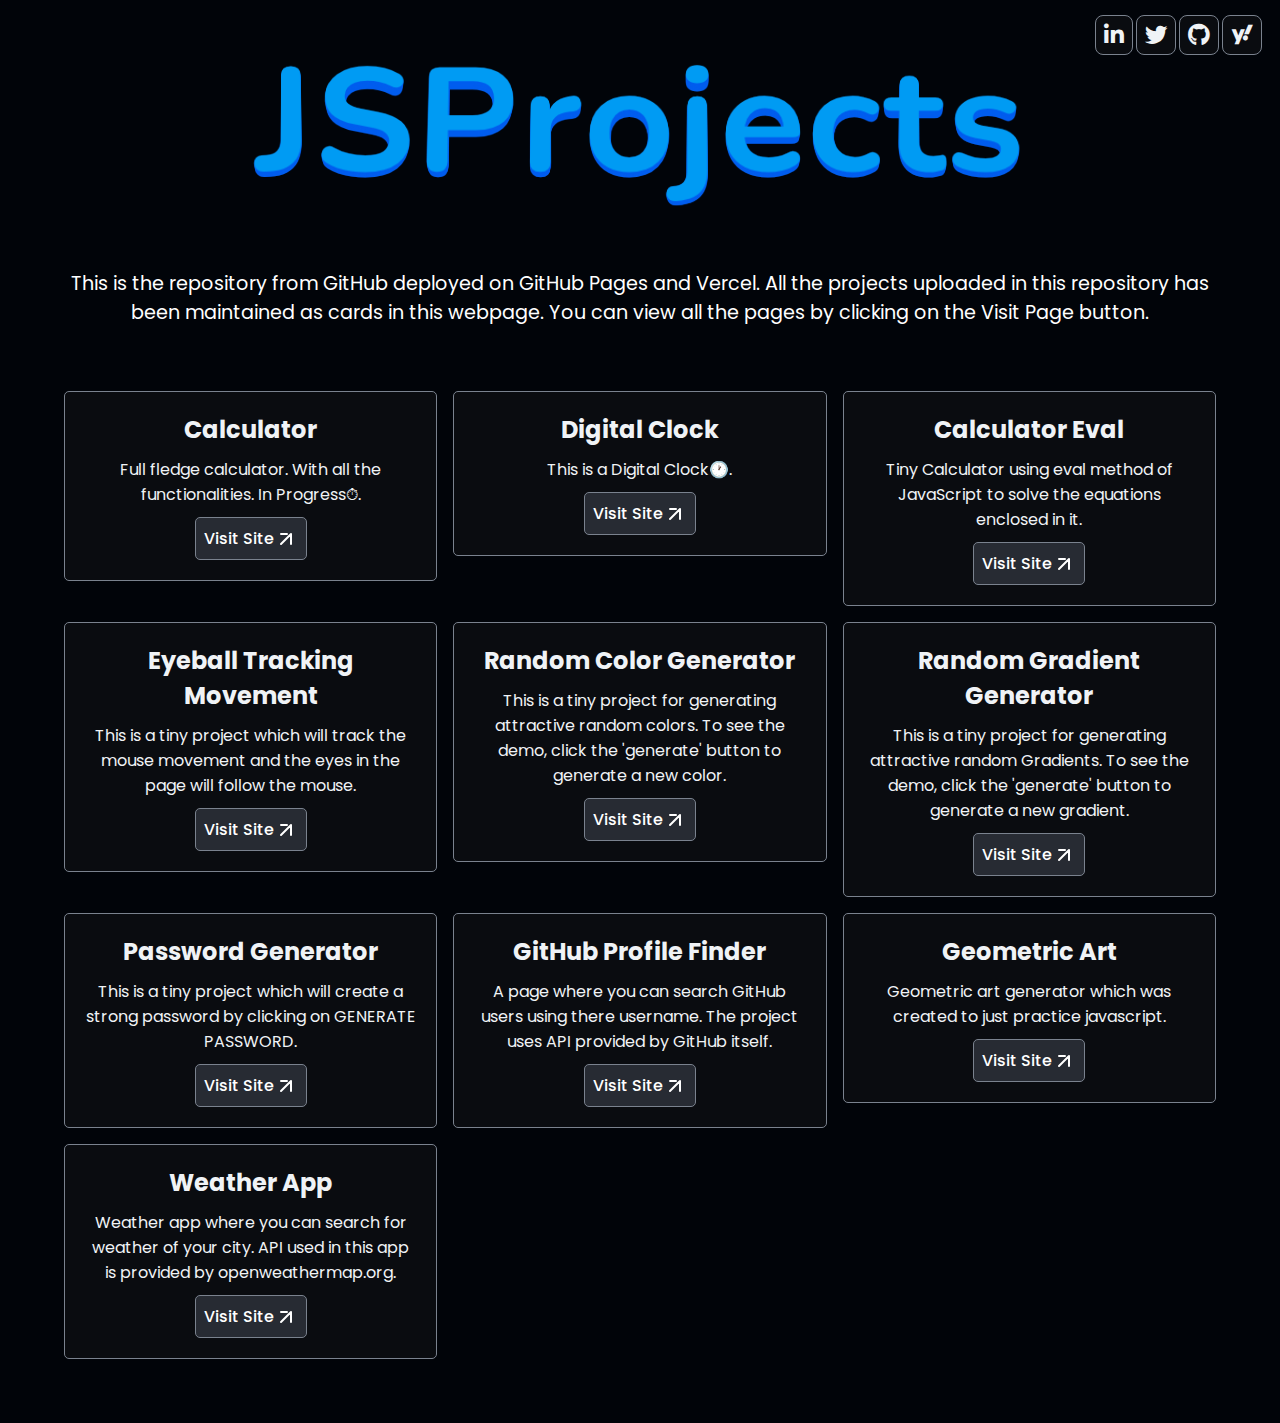
<file: index.html>
<!DOCTYPE html>
<html lang="en">

<head>
    <meta charset="UTF-8">
    <meta http-equiv="X-UA-Compatible" content="IE=edge">
    <meta name="viewport" content="width=device-width, initial-scale=1.0">
    <title>Small JS Projects</title>
    <link rel="stylesheet" href="./assets/css/style.css">
    <link rel="shortcut icon" href="./JS.png" type="image/x-icon">
    <link rel="stylesheet" href="https://cdnjs.cloudflare.com/ajax/libs/font-awesome/6.2.0/css/all.min.css" />
    <!-- Google tag (gtag.js) -->
<script async src="https://www.googletagmanager.com/gtag/js?id=G-MRLQJNR2YF"></script>
<script>
  window.dataLayer = window.dataLayer || [];
  function gtag(){dataLayer.push(arguments);}
  gtag('js', new Date());

  gtag('config', 'G-MRLQJNR2YF');
</script>
</head>

<body>
    <header class="header" id="header">
        <div class="wrapper">
            <div class="container">
                <h1><span data-z="true" data-z-depth=".15em" data-z-event="pointer"
                        data-z-eventrotation="30deg">J</span></h1>
                <h1><span data-z="true" data-z-depth=".15em" data-z-event="pointer"
                        data-z-eventrotation="30deg">S</span></h1>
                <h1><span data-z="true" data-z-depth=".15em" data-z-event="pointer"
                        data-z-eventrotation="30deg">P</span></h1>
                <h1><span data-z="true" data-z-depth=".15em" data-z-event="pointer"
                        data-z-eventrotation="30deg">r</span></h1>
                <h1><span data-z="true" data-z-depth=".15em" data-z-event="pointer"
                        data-z-eventrotation="30deg">o</span></h1>
                <h1><span data-z="true" data-z-depth=".15em" data-z-event="pointer"
                        data-z-eventrotation="30deg">j</span></h1>
                <h1><span data-z="true" data-z-depth=".15em" data-z-event="pointer"
                        data-z-eventrotation="30deg">e</span></h1>
                <h1><span data-z="true" data-z-depth=".15em" data-z-event="pointer"
                        data-z-eventrotation="30deg">c</span></h1>
                <h1><span data-z="true" data-z-depth=".15em" data-z-event="pointer"
                        data-z-eventrotation="30deg">t</span></h1>
                <h1><span data-z="true" data-z-depth=".15em" data-z-event="pointer"
                        data-z-eventrotation="30deg">s</span></h1>
            </div>
        </div>
    </header>
    <main>
        <section class="about">
            This is the repository from GitHub deployed on GitHub Pages and Vercel. All the projects uploaded in this
            repository has been maintained as cards in this webpage. You can view all the pages by clicking on the Visit
            Page button.
        </section>
        <section class="cards-group" id="cards-group">
            <!-- <div class="cards">
                <div class="card-body">
                    <h2 class="card-title">Random Color Generator</h2>
                    <p class="card-text">This is a tiny project for generating attractive random colors.
                        To see the demo, click the "generate" button to generate a new color.</p>
                    <a href="./Random-Color-Generator/index.html" class="btn">Visit Site<img src="./assets/icons/arrow-up.svg" alt="arrow-up" class="arrow-up"></a>
                </div>
            </div>
            <div class="cards">
                
                <div class="card-body">
                    <h2 class="card-title">Random Gradient Generator</h2>
                    <p class="card-text">This is a tiny project for generating attractive random Gradients.
                        To see the demo, click the "generate" button to generate a new color.</p>
                    <a href="./Random-Gradient-Generator/index.html" class="btn">Visit Site<img src="./assets/icons/arrow-up.svg" alt="arrow-up" class="arrow-up"></a>
                </div>
            </div>
            <div class="cards">
                
                <div class="card-body">
                    <h2 class="card-title">Calculator Eval</h2>
                    <p class="card-text">Tiny Calculator using eval method of JavaScript to solve the equations enclosed in it.</p>
                    <a href="./Calculator-eval-Method/index.html" class="btn">Visit Site<img src="./assets/icons/arrow-up.svg" alt="arrow-up" class="arrow-up"></a>
                </div>
            </div>
            <div class="cards">
                
                <div class="card-body">
                    <h2 class="card-title">Calculator</h2>
                    <p class="card-text">This is a tiny project for generating attractive random colors.
                        To see the demo, click the "generate" button to generate a new color.</p>
                    <a href="./Calculator/index.html" class="btn">Visit Site<img src="./assets/icons/arrow-up.svg" alt="arrow-up" class="arrow-up"></a>
                </div>
            </div>
            <div class="cards">
                
                <div class="card-body">
                    <h2 class="card-title">Eyeball Tracking Movement</h2>
                    <p class="card-text">This is a tiny project which will track the mouse movement and the eyes in the page will follow the mouse.</p>
                    <a href="./Eyeball-Tracking-MouseMovement/index.html" class="btn">Visit Site<img src="./assets/icons/arrow-up.svg" alt="arrow-up" class="arrow-up"></a>
                </div>
            </div>
            <div class="cards">
                
                <div class="card-body">
                    <h2 class="card-title">Password Generator</h2>
                    <p class="card-text">This is a tiny project which will create a strong password by clicking on <strong>GENERATE PASSWORD</strong>.</p>
                    <a href="./Random-Password-Generator/index.html" class="btn">Visit Site<img src="./assets/icons/arrow-up.svg" alt="arrow-up" class="arrow-up"></a>
                </div>
            </div>
            <div class="cards">
                <div class="card-body">
                    <h2 class="card-title">GitHub Profile Finder</h2>
                    <p class="card-text">A page where you can search GitHub users using there username. The project uses API provided by GitHub itself.</p>
                    <a href="./GitHub-Profile-Finder/index.html" class="btn">Visit Site<img src="./assets/icons/arrow-up.svg" alt="arrow-up" class="arrow-up"></a>
                </div>
            </div>
            <div class="cards">
                <div class="card-body">
                    <h2 class="card-title">Geometric Art</h2>
                    <p class="card-text">Geometric art generator which was created to just practice javascript.</p>
                    <a href="./Geometric-Art/index.html" class="btn">Visit Site<img src="./assets/icons/arrow-up.svg" alt="arrow-up" class="arrow-up"></a>
                </div>
            </div>
            <div class="cards">
                <div class="card-body">
                    <h2 class="card-title">Digital Clock</h2>
                    <p class="card-text">This is a Digital Clock.</p>
                    <a href="./Digital-Clock/index.html" class="btn">Visit Site<img src="./assets/icons/arrow-up.svg" alt="arrow-up" class="arrow-up"></a>
                </div>
            </div> -->
        </section>
        <section class="social-links">
            <a href="https://www.linkedin.com/in/harsh1x4/" target="_blank" rel="noopener noreferrer" ><i class="fa-brands fa-linkedin-in"></i></a>
            <a href="https://twitter.com/harsh1x4" target="_blank" rel="noopener noreferrer" ><i class="fa-brands fa-twitter"></i></a>
            <a href="https://github.com/harsh1x4" target="_blank" rel="noopener noreferrer" ><i class="fa-brands fa-github"></i></a>
            <a href="mailto:harsh1x4@yahoo.com" target="_blank" rel="noopener noreferrer" ><i class="fa-brands fa-yahoo"></i></a>
        </section>
    </main>
    <script src="./assets/js/ztext.min.js"></script>
    <script src="./assets/js/script.js" defer></script>
</body>

</html>
</file>
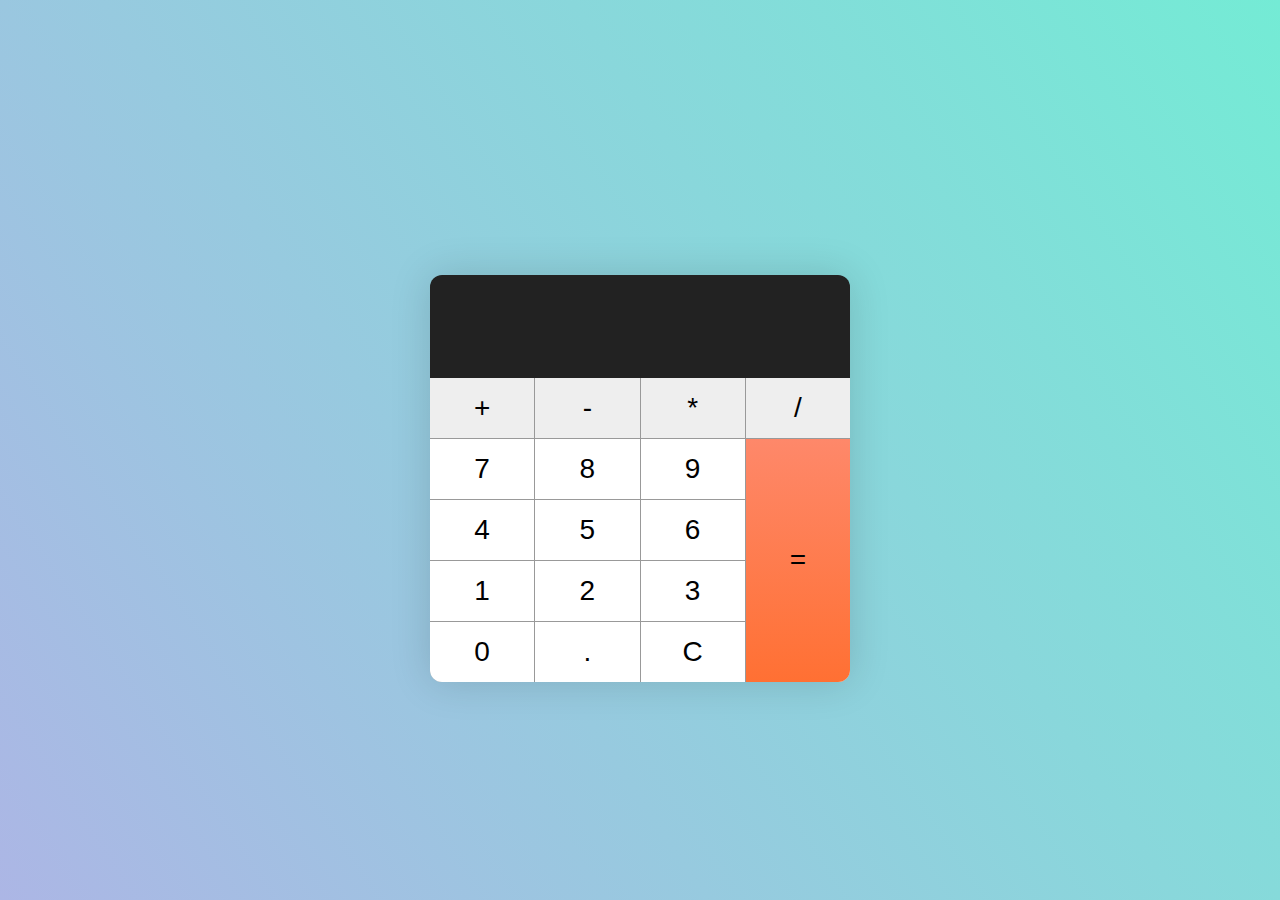
<file: Calculator-eval-Method/index.html>
<!DOCTYPE html>
<html lang="en">

<head>
    <meta charset="UTF-8">
    <meta http-equiv="X-UA-Compatible" content="IE=edge">
    <meta name="viewport" content="width=device-width, initial-scale=1.0">
    <title>Calculator using eval Function</title>
    <link rel="shortcut icon" href="../favicon.png" type="image/x-icon">
    <link rel="stylesheet" href="style.css">
</head>

<body>
    <div class="container">


        <div class="calculator">

            <input type='text' id='result' class='calculator__display screen' style="text-align: right; width: 100%;">

            <div class="calculator__keys" id="calcKeys">
                <input type="button" value="+" class="key--operator" data-action="add" onClick="display('+')" accesskey="+"></input>
                <input type="button" value="-" class="key--operator" data-action="subtract" onClick="display('-')" accesskey="-"></input>
                <input type="button" value="*" class="key--operator" data-action="multiply" onClick="display('*')" accesskey="*"></input>
                <input type="button" value="/" class="key--operator" data-action="divide" onClick="display('/')" accesskey="/"></input>
                <input type="button" value="7" onClick="display('7')" accesskey="7"></input>
                <input type="button" value="8" onClick="display('8')" accesskey="8"></input>
                <input type="button" value="9" onClick="display('9')" accesskey="9"></input>
                <input type="button" value="4" onClick="display('4')" accesskey="4"></input>
                <input type="button" value="5" onClick="display('5')" accesskey="5"></input>
                <input type="button" value="6" onClick="display('6')" accesskey="6"></input>
                <input type="button" value="1" onClick="display('1')" accesskey="1"></input>
                <input type="button" value="2" onClick="display('2')" accesskey="2"></input>
                <input type="button" value="3" onClick="display('3')" accesskey="3"></input>
                <input type="button" value="0" onClick="display('0')" accesskey="0"></input>
                <input type="button" value="." data-action="decimal" onClick="display('.')" accesskey="."></input>
                <input type="button" value='C' data-action="clear" onclick="clearScreen()" accesskey="c"></input>
                <input type="button" value="=" class="key--equal" onclick="solve()" data-action="calculate" id="equalsTo"></input>
            </div>
        </div>
    </div>
    <script src="script.js" defer></script>
</body>

</html>
</file>
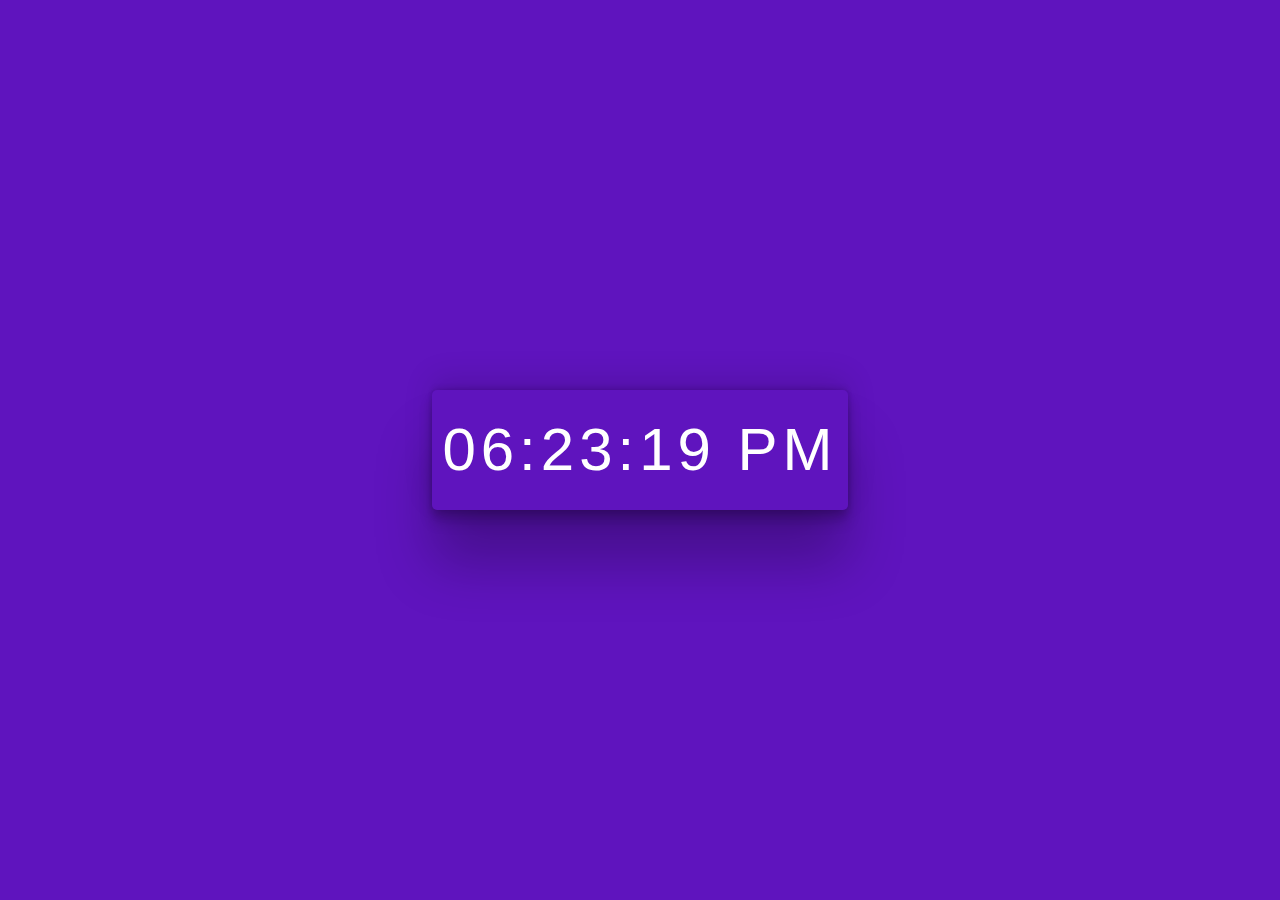
<file: Digital-Clock/index.html>
<!DOCTYPE html>
<html lang="en">
<head>
    <meta charset="UTF-8">
    <meta http-equiv="X-UA-Compatible" content="IE=edge">
    <meta name="viewport" content="width=device-width, initial-scale=1.0">
    <title>Digital-Clock</title>
    <link rel="shortcut icon" href="../JS.png" type="image/x-icon">
    <link rel="stylesheet" href="style.css">
</head>
<body>
    <div class="clock">
        <div class="display">01:01:01<span id="session">AM</span></div>
    </div>
    <script src="script.js"></script>
</body>
</html>
</file>
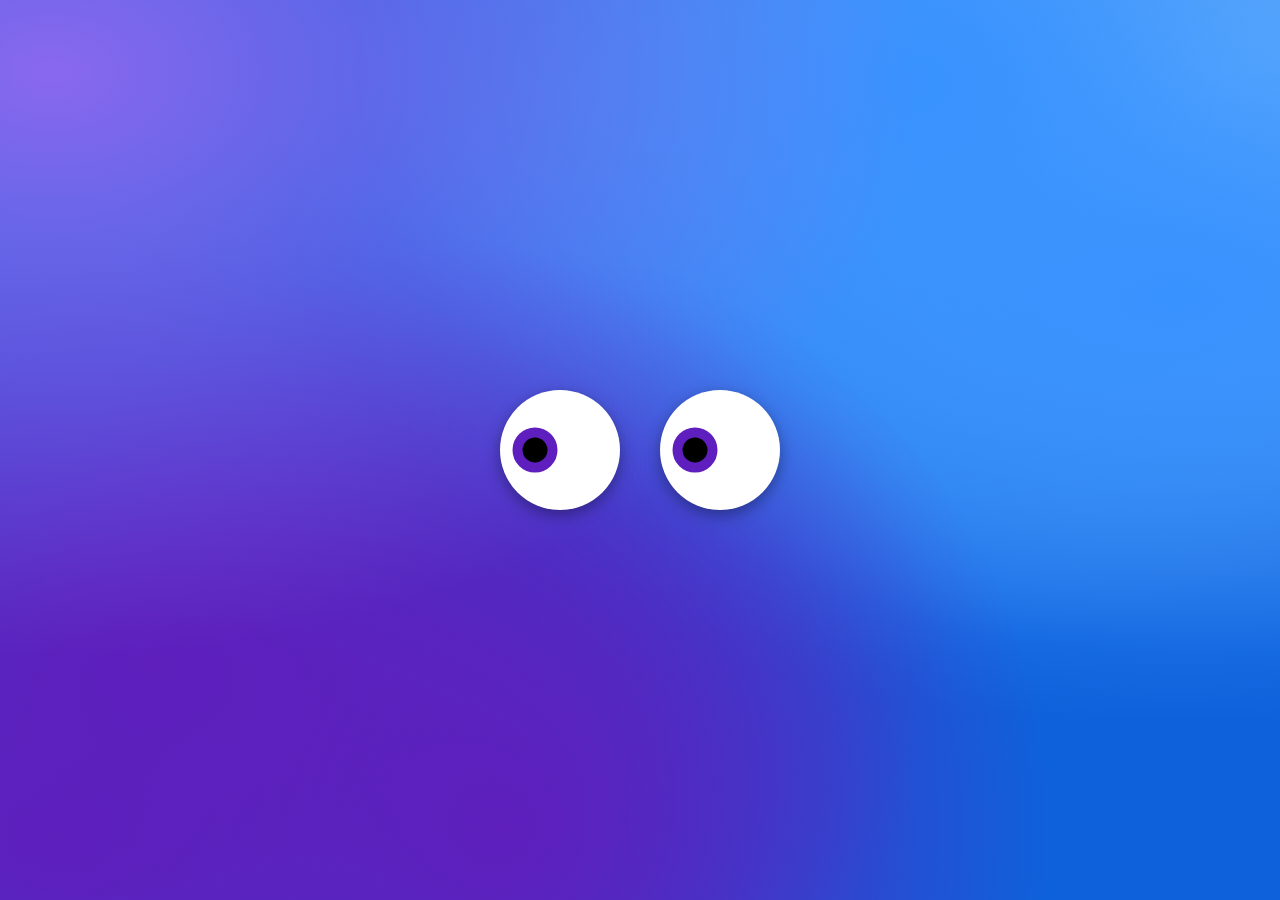
<file: Eyeball-Tracking-MouseMovement/index.html>
<!DOCTYPE html>
<html lang="en">
<head>
    <meta charset="UTF-8">
    <meta http-equiv="X-UA-Compatible" content="IE=edge">
    <meta name="viewport" content="width=device-width, initial-scale=1.0">
    <link rel="stylesheet" href="style.css">
    <title>EyeBall-Tracking</title>
</head>
<body>
    <div class="box">
        <div class="eye"></div>
        <div class="eye"></div>
    </div>
    <script src="script.js"></script>
</body>
</html>
</file>
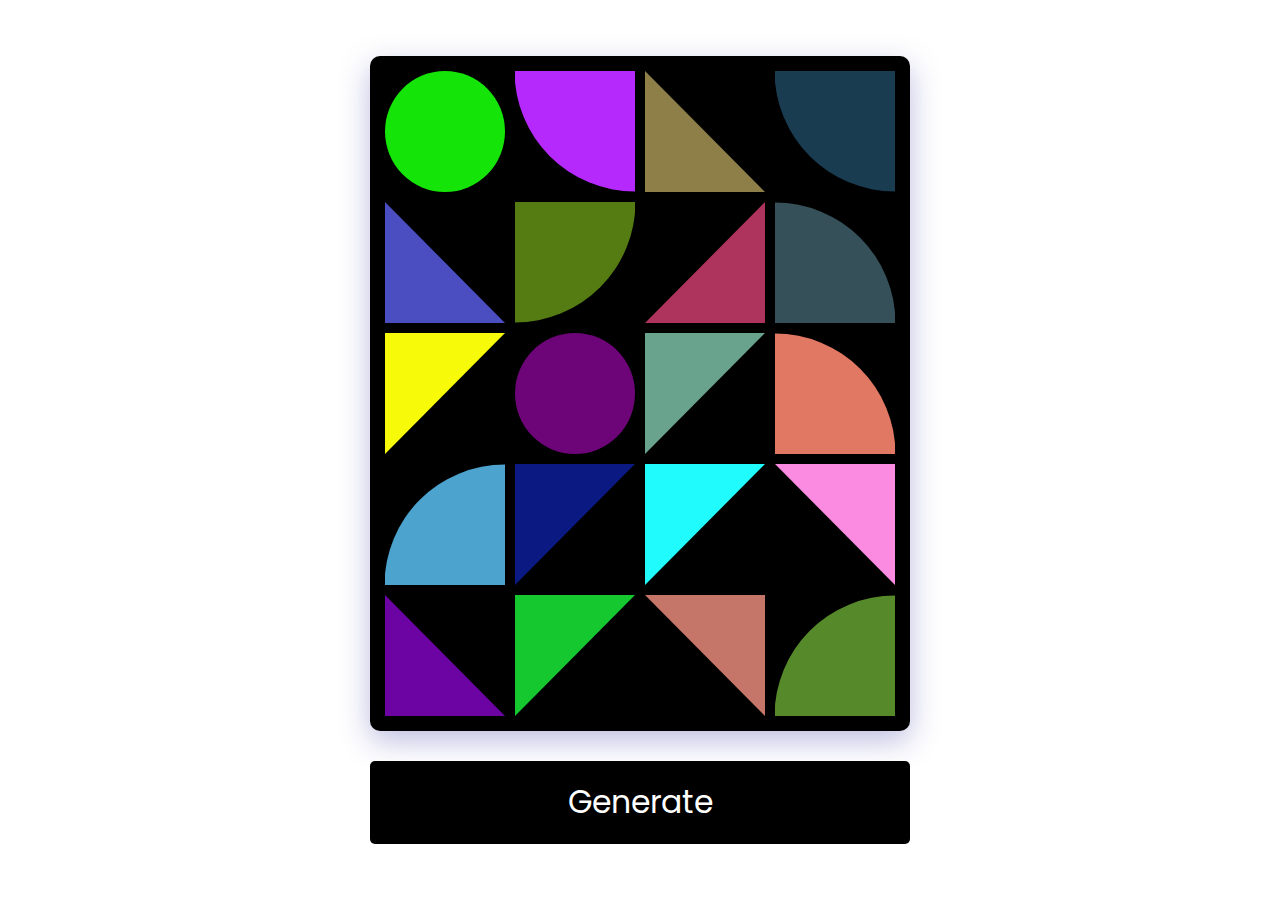
<file: Geometric-Art/index.html>
<!DOCTYPE html>
<html lang="en">
  <head>
    <meta name="viewport" content="width=device-width, initial-scale=1.0" />
    <title>Geometric Art Generator</title>
    <link rel="stylesheet" href="style.css" />
  </head>
  <body>
    <div class="wrapper">
      <div class="container">
        <div></div>
        <div></div>
        <div></div>
        <div></div>
        <div></div>
        <div></div>
        <div></div>
        <div></div>
        <div></div>
        <div></div>
        <div></div>
        <div></div>
        <div></div>
        <div></div>
        <div></div>
        <div></div>
        <div></div>
        <div></div>
        <div></div>
        <div></div>
      </div>
      <button id="btn">Generate</button>
    </div>
    <script src="script.js"></script>
  </body>
</html>
</file>
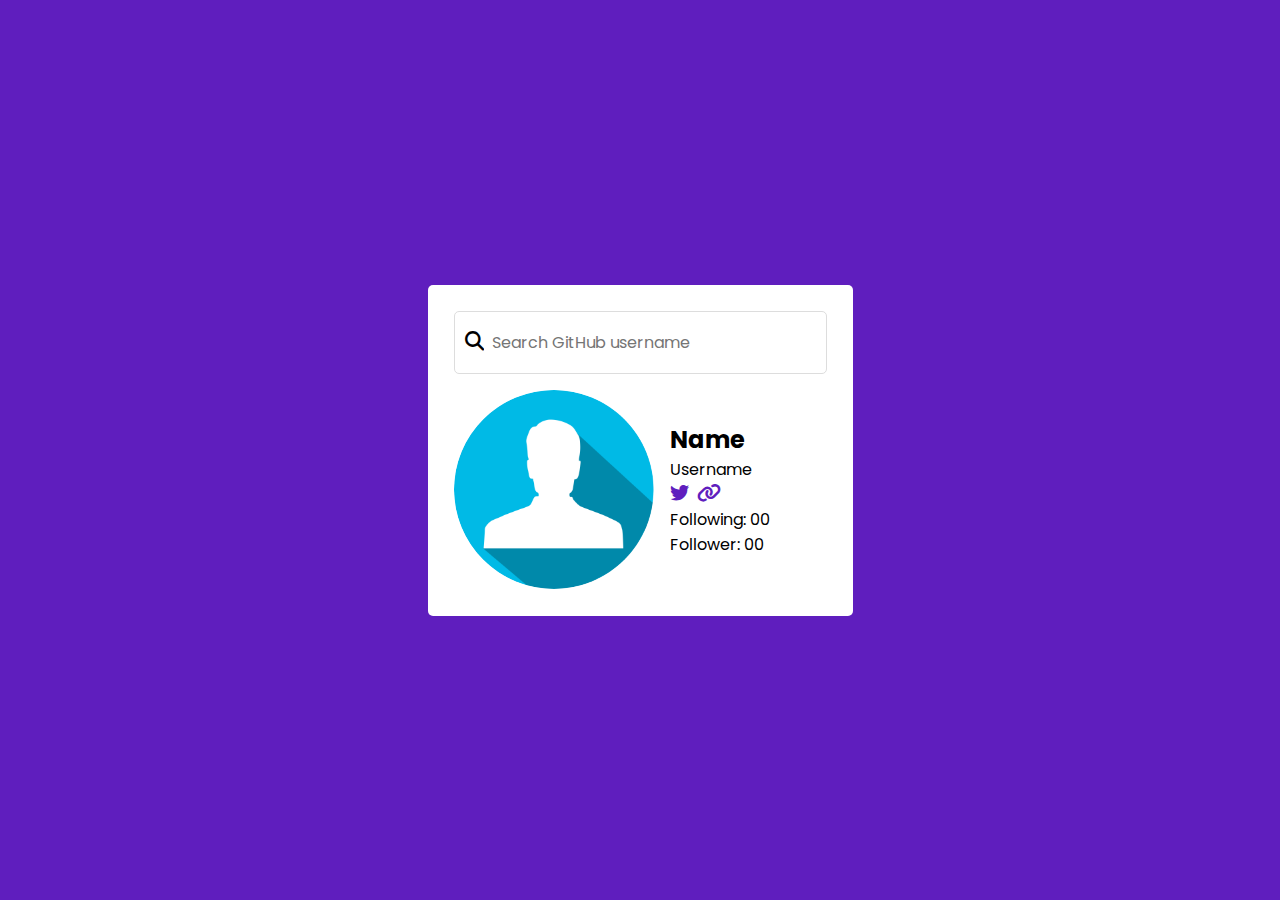
<file: GitHub-Profile-Finder/index.html>
<!DOCTYPE html>
<html lang="en">

<head>
    <meta charset="UTF-8">
    <meta http-equiv="X-UA-Compatible" content="IE=edge">
    <meta name="viewport" content="width=device-width, initial-scale=1.0">
    <title>GitHub-Profile</title>
    <link rel="shortcut icon" href="../JS.png" type="image/x-icon">
    <link rel="stylesheet" href="style.css">
    <link rel="stylesheet" href="https://cdnjs.cloudflare.com/ajax/libs/font-awesome/6.2.0/css/all.min.css" />
</head>

<body>
    <div class="container">
        <div class="wrapper">
            <div class="search-wrapper">
                <i class="fa-solid fa-magnifying-glass"></i>
                <input type="text" name="" id="search-bar" class="search-bar" placeholder="Search GitHub username">
            </div>
            <div class="output-data" id="output-data">
                <!-- <div class="user-avatar">
                    <img src="https://avatars.githubusercontent.com/u/93096721?v=4" alt="" class="avatar" id="avatar">
                </div>
                <div class="user-data" id="user-data">
                    <h2 id="name">${data.name}</h2>
                    <span id="username">${data.login}</span><br>
                    <span id="twitter"><a href="https://twitter.com/${data.twitter_username}"><i
                                class="fa-brands fa-twitter"></i></a></span><br>
                    <span>Following: <span id="following">${data.following}</span></span><br>
                    <span>Follower: <span id="followers">${data.followers}</span></span><br>
                </div> -->
                <div class="user-avatar">
                    <img src="./assets/avatar.png" alt="" class="avatar" id="avatar">
                </div>
                <div class="user-data" id="user-data">
                    <h2 id="name">Name</h2>
                    <span id="username">Username</span><br>
                    <span id="twitter"><a href="https://twitter.com/"><i
                                class="fa-brands fa-twitter"></i></a></span>&nbsp;&nbsp;<span id="blog_url"><a href="https://github.com/harsh1x4"><i
                                class="fa-solid fa-link"></i></a></span><br>
                    <span>Following: <span id="following">00</span></span><br>
                    <span>Follower: <span id="followers">00</span></span><br>
                </div>
            </div>
        </div>
    </div>
    <script src="script.js"></script>
</body>

</html>
<!-- <span id="username">harsh1x4</span><br>
<span id="name">Harshbardhan Singh</span><br>
<span id="twitter"><a href=""><i class="fa-brands fa-twitter"></i></a></span><br>
<span>Following: <span id="following"></span></span><br>
<span>Follower: <span id="follower"></span></span><br> -->
</file>
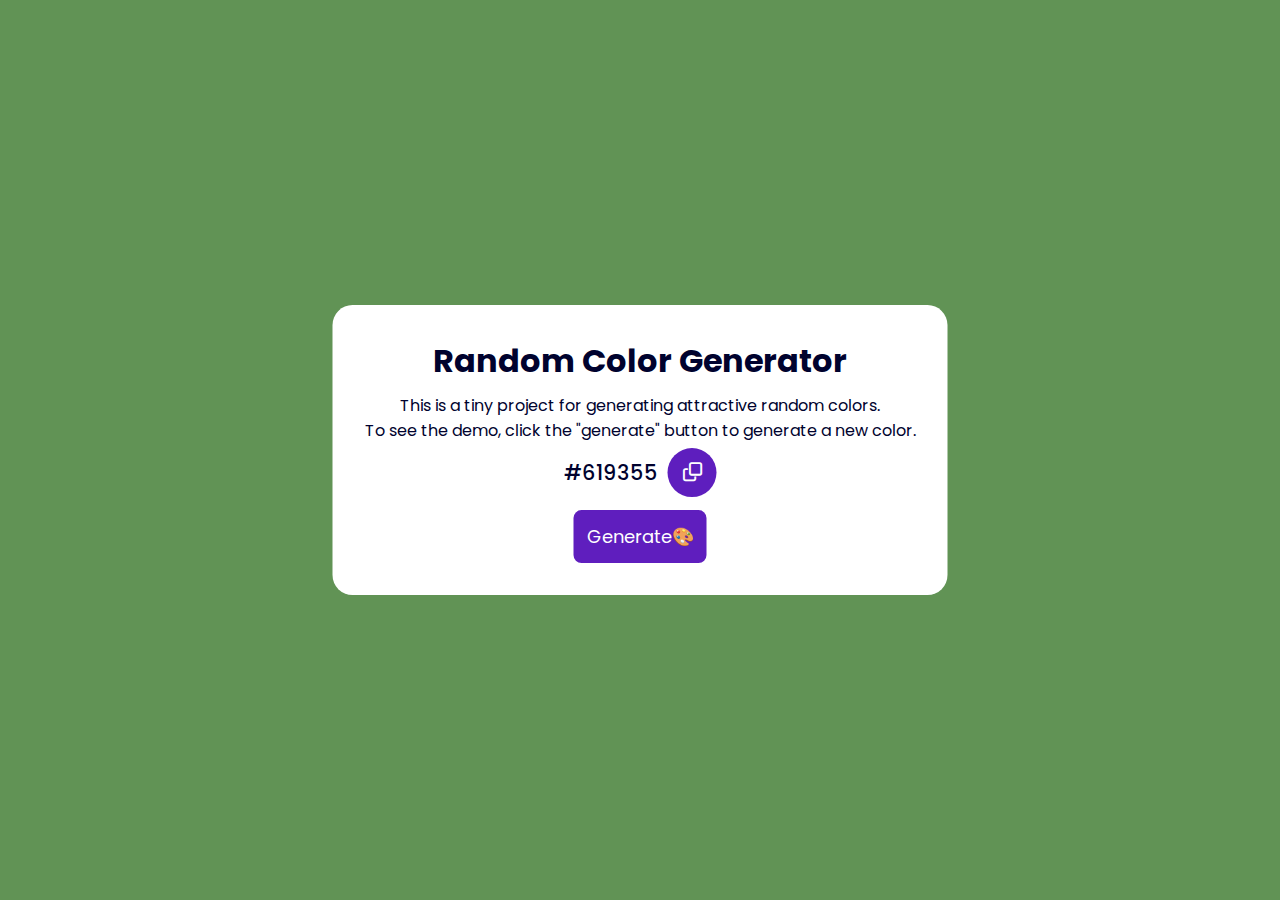
<file: Random-Color-Generator/index.html>
<!DOCTYPE html>
<html lang="en">

<head>
    <meta charset="UTF-8">
    <meta http-equiv="X-UA-Compatible" content="IE=edge">
    <meta name="viewport" content="width=device-width, initial-scale=1.0">
    <title>RandomColor Generator</title>
    <link rel="shortcut icon" href="../favicon.png" type="image/x-icon">
    <link rel="stylesheet" href="style.css">
    <link rel="stylesheet" href="https://cdnjs.cloudflare.com/ajax/libs/font-awesome/6.2.0/css/all.min.css"
        referrerpolicy="no-referrer" />
</head>

<body>
    <div class="box">
        <h1 class="head">Random Color Generator</h1>
        <p>This is a tiny project for generating attractive random colors.<br>To see the demo, click the "generate" button to generate a new color.</p>
        <div class="color-details">
            <span class="color-code" id="color-code"></span>
            <button class="copy-btn btn" id="copy-btn" onclick="copyColor()">
                <i class="fa-regular fa-clone copy-icon"></i>
            </button>
        </div>
        <button class="overlay_btn btn" id="btn" onclick="randomColor()">Generate<span
                class="pallete">🎨</span></button>
    </div>
    <script src="script.js"></script>
</body>

</html>
</file>
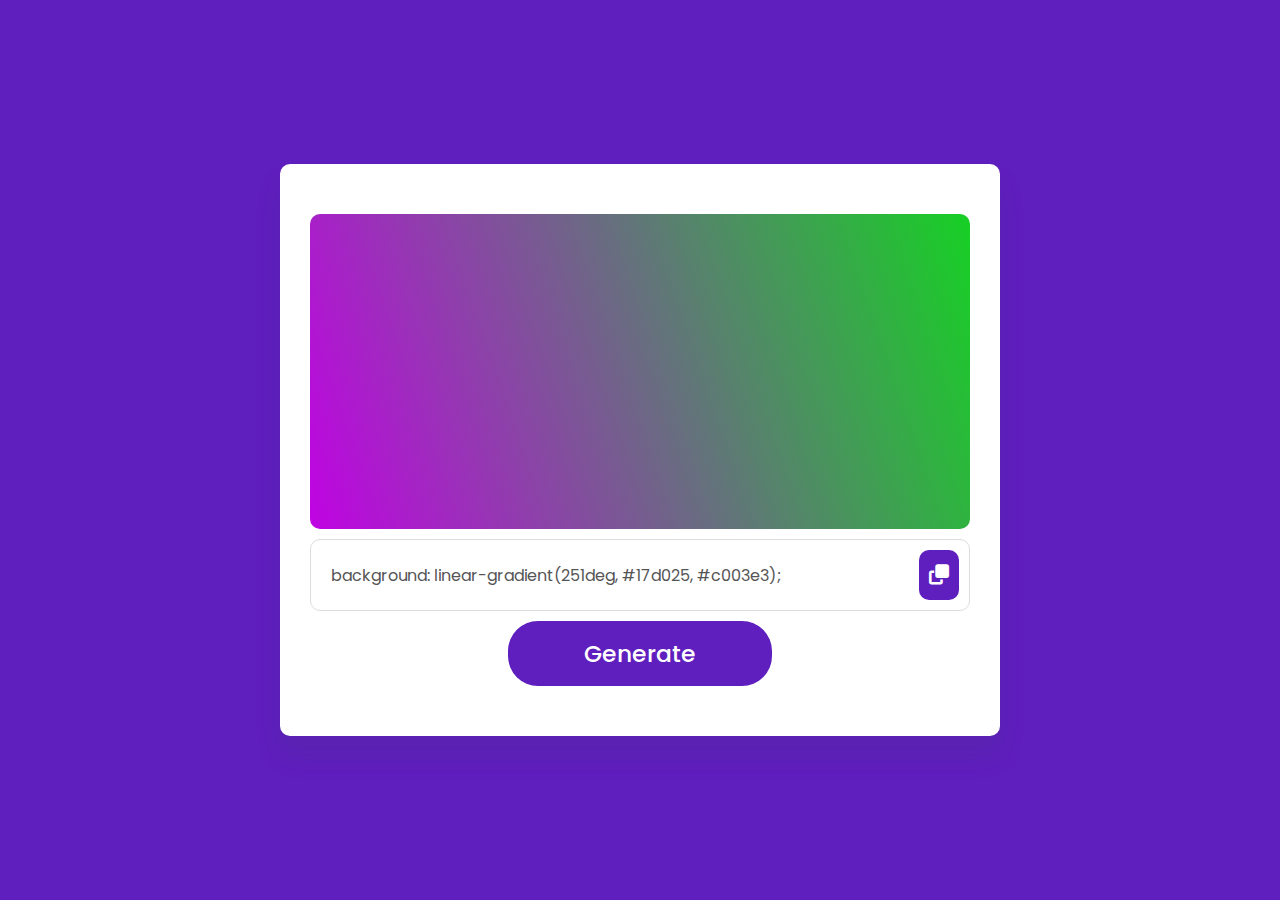
<file: Random-Gradient-Generator/index.html>
<!DOCTYPE html>
<html lang="en">
<head>
    <meta charset="UTF-8">
    <meta http-equiv="X-UA-Compatible" content="IE=edge">
    <meta name="viewport" content="width=device-width, initial-scale=1.0">
    <title>Gradient Generator</title>
    <link rel="shortcut icon" href="../favicon.png" type="image/x-icon">
    <link rel="stylesheet" href="./style.css">
    <link rel="stylesheet" href="https://cdnjs.cloudflare.com/ajax/libs/font-awesome/6.2.0/css/all.min.css" />
</head>
<body>
    <div class="wrapper">
        <div id="output-color"></div>
        <div class="copy-text">
            <input type="text" value="background: " class="text" id="output-code" readonly>
            <button id="copy-btn"><i class="fa-solid fa-clone"></i></button>
        </div>
        <div class="btn-container">
            <button id="generate-btn">Generate</button>
        </div>
    </div>
    <script src="./script.js"></script>
</body>
</html>

<!-- Input id="output-code" -->
</file>
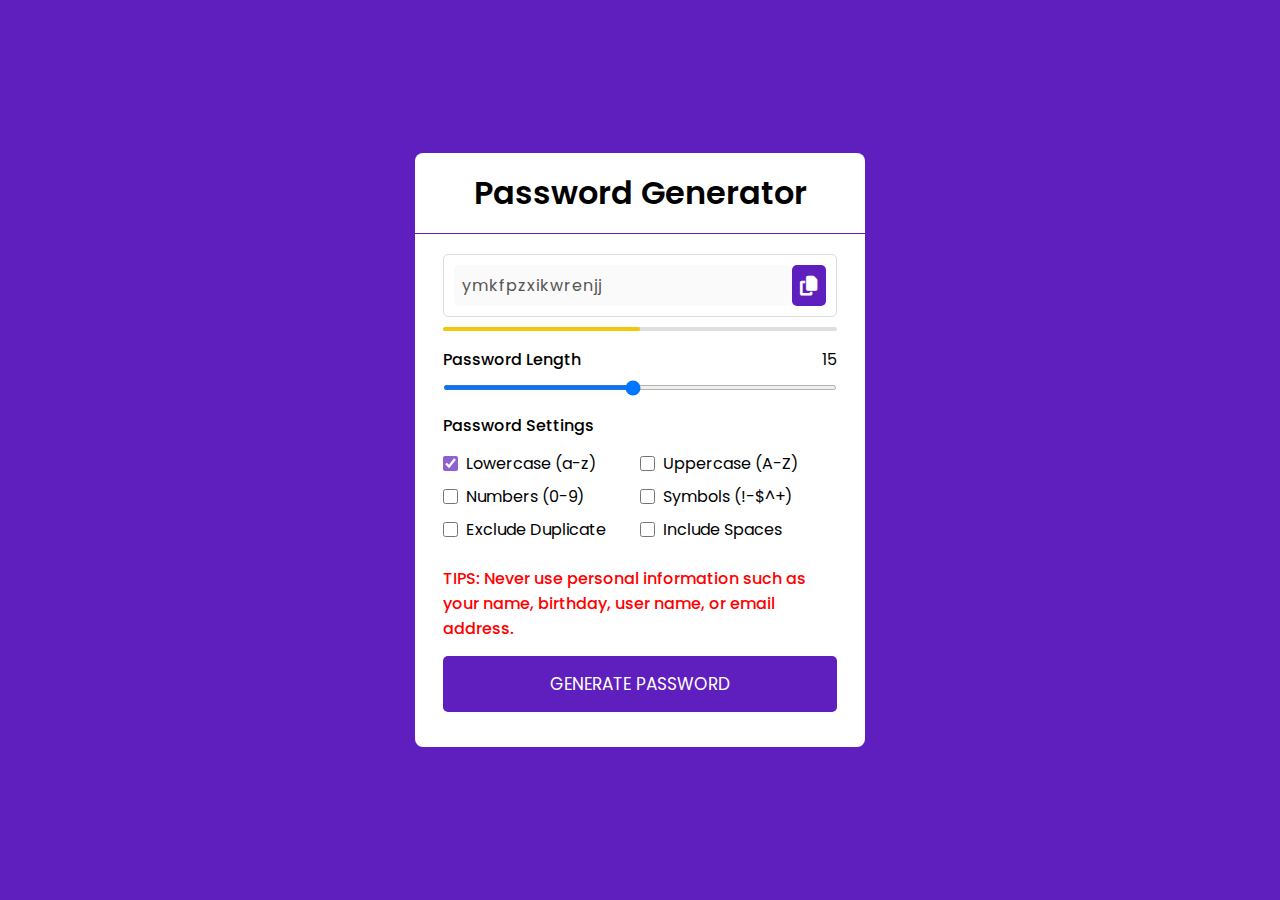
<file: Random-Password-Generator/index.html>
<!DOCTYPE html>
<html lang="en">

<head>
    <meta charset="UTF-8">
    <meta http-equiv="X-UA-Compatible" content="IE=edge">
    <meta name="viewport" content="width=device-width, initial-scale=1.0">
    <title>Password-Generator</title>
    <link rel="stylesheet" href="style.css">
    <link rel="stylesheet" href="https://cdnjs.cloudflare.com/ajax/libs/font-awesome/6.2.0/css/all.min.css"
        crossorigin="anonymous" referrerpolicy="no-referrer" />
        <link rel="shortcut icon" href="../JS.png" type="image/x-icon">
</head>

<body>
    <div class="container">
        <h2>Password Generator</h2>
        <div class="wrapper">
            <div class="input-box">
                <input type="text" class="text" disabled>
                <i class="fa-solid fa-copy" id="copy-button"></i>
            </div>
            <div class="pass-indicator"></div>
            <div class="pass-length">
                <div class="details">
                    <label class="title">Password Length</label>
                    <span></span>
                </div>
                <input type="range" min="1" max="30" value="15" step="1">
            </div>
            <div class="pass-settings">
                <label class="title">Password Settings</label>
                <ul class="options">
                    <li class="option">
                        <input type="checkbox" id="lowercase" checked>
                        <label for="lowercase">Lowercase (a-z)</label>
                    </li>
                    <li class="option">
                        <input type="checkbox" id="uppercase">
                        <label for="uppercase">Uppercase (A-Z)</label>
                    </li>
                    <li class="option">
                        <input type="checkbox" id="numbers">
                        <label for="numbers">Numbers (0-9)</label>
                    </li>
                    <li class="option">
                        <input type="checkbox" id="symbols">
                        <label for="symbols">Symbols (!-$^+)</label>
                    </li>
                    <li class="option">
                        <input type="checkbox" id="exc-duplicate">
                        <label for="exc-duplicate">Exclude Duplicate</label>
                    </li>
                    <li class="option">
                        <input type="checkbox" id="spaces">
                        <label for="spaces">Include Spaces</label>
                    </li>
                </ul>
            </div>
            <div class="note">TIPS: <span id="note">Never use personal information such as your name, birthday, user name, or email address.</span></div>
            <button class="generate-btn">Generate Password</button>
        </div>
    </div>
    <script src="script.js"></script>
</body>

</html>
</file>
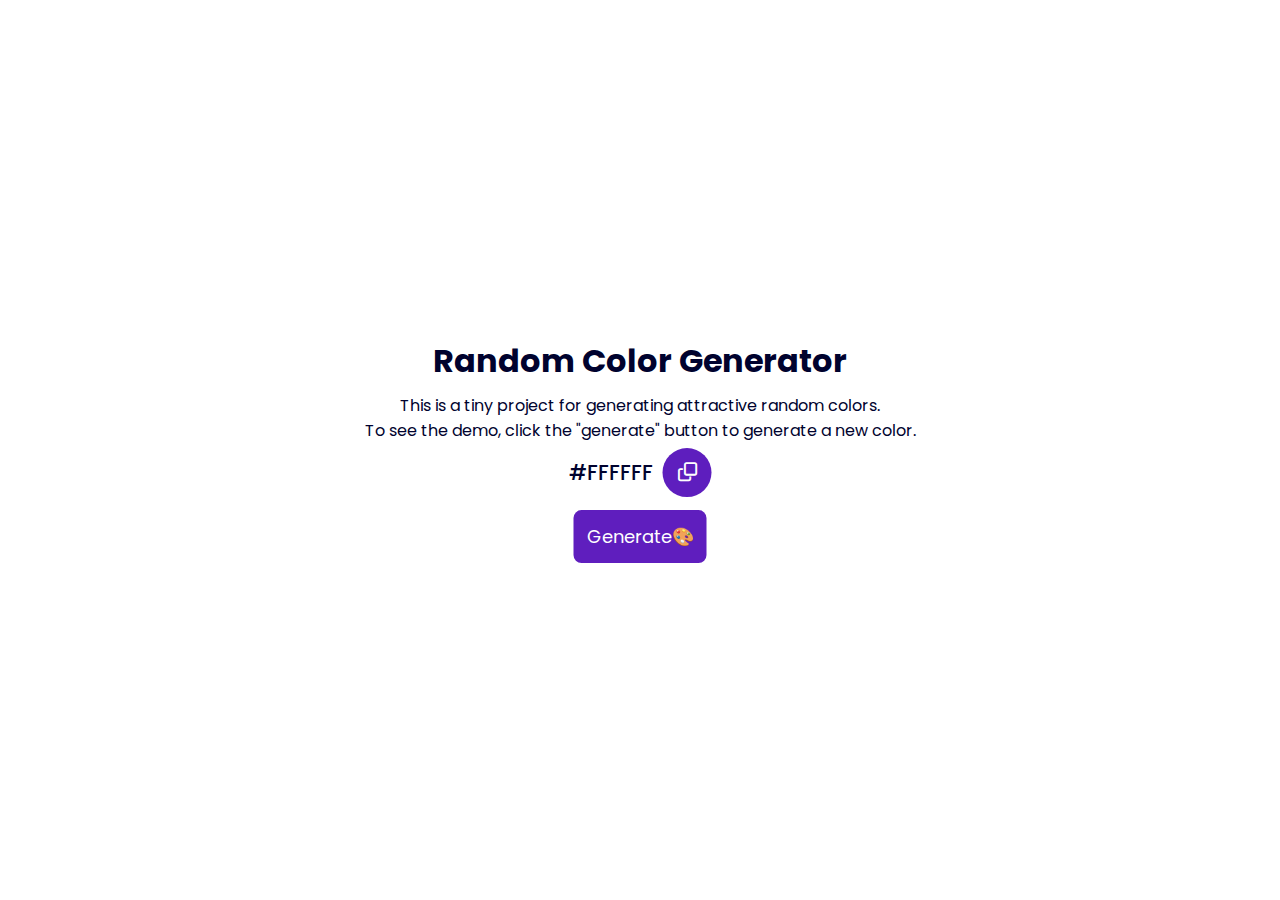
<file: RandomColorGenerator/index.html>
<!DOCTYPE html>
<html lang="en">

<head>
    <meta charset="UTF-8">
    <meta http-equiv="X-UA-Compatible" content="IE=edge">
    <meta name="viewport" content="width=device-width, initial-scale=1.0">
    <title>RandomColor Generator</title>
    <link rel="shortcut icon" href="../favicon.png" type="image/x-icon">
    <link rel="stylesheet" href="style.css">
    <link rel="stylesheet" href="https://cdnjs.cloudflare.com/ajax/libs/font-awesome/6.2.0/css/all.min.css"
        referrerpolicy="no-referrer" />
</head>

<body>
    <div class="box">
        <h1 class="head">Random Color Generator</h1>
        <p>This is a tiny project for generating attractive random colors.<br>To see the demo, click the "generate" button to generate a new color.</p>
        <div class="color-details">
            <span class="color-code" id="color-code">#FFFFFF</span>
            <button class="copy-btn btn" id="copy-btn" onclick="copyColor()">
                <i class="fa-regular fa-clone copy-icon"></i>
            </button>
        </div>
        <button class="overlay_btn btn" id="btn" onclick="randomColor()">Generate<span
                class="pallete">🎨</span></button>
    </div>
    <script src="script.js"></script>
</body>

</html>
</file>
<file: assets/css/style.css>
@import url('https://fonts.googleapis.com/css2?family=Arima:wght@300&family=Cousine&family=Dosis:wght@200;400&family=Great+Vibes&family=Hind&family=Jost&family=Kaushan+Script&family=La+Belle+Aurore&family=Lobster&family=Nunito:wght@400;500;600;700;800&family=Pacifico&family=Poppins:wght@200;300;400;500;600&family=Shadows+Into+Light&family=Source+Code+Pro:wght@300;400&family=Ubuntu:wght@300&display=swap');

:root {
    /* --background-color: #161616; */
    --background-color: #010409;
    --border-color: #7a828e;
    --button-color: #272b33;
    --white-color: #ffffff;
    --black-color: #000000;
    --black-shade: #0a0c10;
    --text-color: #f0f3f6;
    --base-color: #5F1EBE;
    --purple: #D0009A;
    --shady-purple: #FF2970;
    --orange: #FF7B4E;
    --ochre-yellow: #FFBD47;
    --lemon-yellow: #F9F871;
    --dark-blue: #005CEE;
    --light-blue: #0080FF;
    --lighter-blue: #009BF3;
    --lightest-blue: #00B2D1;
    --turquoise: #00C5A6;
    --cyan: #00C2AB;
    --dark-cyan: #008B77;
    --social-icon: #4AFCE2;
    --social-bg: #008B77;
}

* {
    margin: 0;
    padding: 0;
    box-sizing: border-box;
}

html {
    scroll-behavior: smooth;
}

body {
    background: var(--background-color);
    font-family: 'Poppins', sans-serif;
    width: 90vw;
    margin: auto;
}

.header {
    display: flex;
    align-items: center;
    justify-content: center;
    padding: 20px;
}

.header h1 {
    display: inline;
    font-size: 12vw;
    font-family: Nunito, "Helvetica Neue", sans-serif;
    ;
}

.header h1 {
    /* color: #ff9800; */
    color: var(--lighter-blue);
}

.header h1 .z-layer:not(:first-child) {
    /* color: #bf7200 */
    color: var(--dark-blue);
}

.header h2 {
    font-size: 1.25em;
    margin: 1em 0
}

.header .z-text {
    -webkit-transform: rotateX(20deg);
    transform: rotateX(20deg)
}

main .about {
    font-size: 1.2rem;
    color: var(--white-color);
    margin: 20px 0;
    text-align: center;
}

main .cards-group {
    margin: 4rem 0;
    display: grid;
    gap: 1rem;
    grid-template-columns: repeat(auto-fit, minmax(300px, 1fr));
    align-items: flex-start;
}

.cards {
    padding: 20px;
    /* width: 30vmax; */
    color: var(--text-color);
    border: 1px solid var(--border-color);
    background-color: var(--black-shade);
    border-radius: 5px;
}

.cards .card-body {
    display: flex;
    align-items: center;
    flex-direction: column;
    text-align: center;
}

.card-body .card-title,
.card-body .card-text {
    margin-bottom: 10px;
}


.card-body a {
    text-decoration: none;
    background-color: var(--button-color);
    color: var(--white-color);
    border: 1px solid var(--border-color);
    padding: 8px;
    border-radius: 5px;
    display: flex;
    align-items: center;
    font-weight: 500;
    transition: .3s all ease-in-out;
}

.card-body a:hover {
    background-color: transparent;
    filter: brightness(0) invert(1);
}


@media only screen and (max-width: 420px) {
    .cards {
        width: 100%;
    }
}

@-webkit-keyframes wobble {

    0%,
    100% {
        -webkit-transform: rotate3d(-1, 1, 0, 30deg);
        transform: rotate3d(-1, 1, 0, 30deg)
    }

    25% {
        -webkit-transform: rotate3d(1, 1, 0, 30deg);
        transform: rotate3d(1, 1, 0, 30deg)
    }

    50% {
        -webkit-transform: rotate3d(1, -1, 0, 30deg);
        transform: rotate3d(1, -1, 0, 30deg)
    }

    75% {
        -webkit-transform: rotate3d(-1, -1, 0, 30deg);
        transform: rotate3d(-1, -1, 0, 30deg)
    }
}

@keyframes wobble {

    0%,
    100% {
        -webkit-transform: rotate3d(-1, 1, 0, 30deg);
        transform: rotate3d(-1, 1, 0, 30deg)
    }

    25% {
        -webkit-transform: rotate3d(1, 1, 0, 30deg);
        transform: rotate3d(1, 1, 0, 30deg)
    }

    50% {
        -webkit-transform: rotate3d(1, -1, 0, 30deg);
        transform: rotate3d(1, -1, 0, 30deg)
    }

    75% {
        -webkit-transform: rotate3d(-1, -1, 0, 30deg);
        transform: rotate3d(-1, -1, 0, 30deg)
    }
}

.social-links {
    position: absolute;
    top: 15px;
    right: 15px;
    display: flex;
    align-items: center;
}

.social-links a {
    margin-right: 3px;
}

.social-links i {
    color: var(--text-color);
    background-color: var(--black-shade);
    border: 1px solid var(--border-color);
    font-size: 1.4rem;
    padding: 8px;
    border-radius: 8px;
    transition: all .3s ease-in-out;
}

.social-links i:hover {
    background: transparent;
}
</file>
<file: Calculator-eval-Method/style.css>
html {
  box-sizing: border-box;
}

*,
*::before,
*::after {
  box-sizing: inherit;
}

body {
  margin: 0;
}

/* Responsive Images */

embed,
iframe,
img,
object,
video {
  max-width: 100%;
}

h1,
h2,
h3,
h4,
h5,
h6,
ul,
ol,
li,
p,
pre,
blockquote,
figure,
hr {
  margin: 0;
  padding-right: 0;
  padding-left: 0;
}

a {
  text-decoration: none;
}

a:focus {
  outline: none;
}

h1,
h2,
h3,
h4,
h5,
h6 {
  display: block;
}

/* Removes all decimals and discs from lists */

ol,
ul {
  list-style: none;
}

/* 
 * Completely resets form items
 * ----------------------------
 * Super hard reset that removes all borders
 * and radiuses of all form items (including
 * checkboxes and radios)
 */

input,
textarea,
button {
  border: 0;
  border-radius: 0;
  background-color: transparent;
  font-size: inherit;
  font-family: inherit;
  font-weight: inherit;
  outline: none;
  appearance: none;
  text-align: left;
}

input:hover,
input:active,
input:focus,
textarea:hover,
textarea:active,
textarea:focus,
button:hover,
button:active,
button:focus {
  outline: none;
}

:root {
  font-family: Helvetica, Arial, sans-serif;
}

html {
  font-size: 175%;
  font-weight: 300;
  line-height: 1.3;
}

body {
  align-items: center;
  background-image: linear-gradient(236deg, #74ebd5, #acb6e5);
  display: flex;
  height: 100vh;
  justify-content: center;
}

.container {
  max-width: 20em;
}

.container > p {
  text-align: center;
}

.calculator {
  border-radius: 12px;
  box-shadow: 0 0 40px 0px rgba(0, 0, 0, 0.15);
  margin-left: auto;
  margin-right: auto;
  margin-top: 2em;
  max-width: 15em;
  overflow: hidden;
}

.calculator__display {
  background-color: #222222;
  color: #fff;
  font-size: 1.714285714em;
  padding: 0.5em 0.75em;
  text-align: right;
}

.calculator__keys {
  background-color: #999;
  display: grid;
  grid-gap: 1px;
  grid-template-columns: repeat(4, 1fr);
}

.calculator__keys > * {
  background-color: #fff;
  padding: 0.5em 1.25em;
  position: relative;
  text-align: center;
}

.calculator__keys > *:active::before,
.calculator__keys > .is-depressed::before {
  background-color: rgba(0, 0, 0, 0.2);
  bottom: 0;
  box-shadow: 0 0 6px 0 rgba(0, 0, 0, 0.5) inset;
  content: "";
  left: 0;
  opacity: 0.3;
  position: absolute;
  right: 0;
  top: 0;
  z-index: 1;
}

.key--operator {
  background-color: #eee;
}

.key--equal {
  background-image: linear-gradient(to bottom, #fe886a, #ff7033);
  grid-column: -2;
  grid-row: 2 / span 4;
}
</file>
<file: Digital-Clock/style.css>
*{
    margin: 0;
    padding: 0;
    box-sizing: border-box;
}
body{
    display: flex;
    justify-content: center;
    align-items: center;
    height: 100vh;
    background-color: #5F14BE;
    /* background-color: #5F1EBE; */
}
.clock{
    background-color: #5F14BE;
    /* background-color: #ffffff; */
    /* padding: 20px; */
    border-radius: 5px;
    box-shadow: rgba(0, 0, 0, 0.25) 0px 54px 55px, rgba(0, 0, 0, 0.12) 0px -12px 30px, rgba(0, 0, 0, 0.12) 0px 4px 6px, rgba(0, 0, 0, 0.17) 0px 12px 13px, rgba(0, 0, 0, 0.09) 0px -3px 5px;
    /* box-shadow: #411482 0px 54px 55px, #411482 0px -12px 30px, #411482 0px 4px 6px, #411482 0px 12px 13px, #411482 0px -3px 5px; */
    line-height: 120px;
    text-align: center;
    padding: 0 10px;
}
.clock .display{
    font-size: 60px;
    /* color: #5F14BE; */
    color: white;
    letter-spacing: 5px;
    font-family: 'Orbitron', sans-serif;
}
</file>
<file: Eyeball-Tracking-MouseMovement/style.css>
* {
    margin: 0;
    padding: 0;
    box-sizing: border-box;
}

body {
    display: flex;
    justify-content: center;
    align-items: center;
    min-height: 100vh;
    /* background: linear-gradient(90deg, hsla(264, 73%, 43%, 1) 0%, hsla(256, 82%, 68%, 1) 100%, hsla(241, 85%, 71%, 1) 100%, hsla(214, 100%, 62%, 1) 100%); */
    background-color: rgb(15, 97, 219);
    background-image: radial-gradient(at 4% 8%, rgb(137, 104, 238) 0px, transparent 50%), radial-gradient(at 39% 92%, rgb(94, 31, 189) 0px, transparent 50%), radial-gradient(at 12% 74%, rgb(94, 31, 189) 0px, transparent 50%), radial-gradient(at 4% 93%, rgb(94, 31, 189) 0px, transparent 50%), radial-gradient(at 92% 33%, rgb(56, 146, 255) 0px, transparent 50%), radial-gradient(at 72% 9%, rgb(56, 146, 255) 0px, transparent 50%), radial-gradient(at 96% 8%, rgb(139, 201, 249) 0px, transparent 50%), radial-gradient(at 94% 92%, rgb(15, 97, 219) 0px, transparent 50%);
    background-repeat: no-repeat;
    background-size: cover;
}

.box {
    display: flex;
}

.box .eye {
    position: relative;
    width: 120px;
    height: 120px;
    display: block;
    background: #fff;
    margin: 0 20px;
    border-radius: 50%;
    box-shadow: rgba(0, 0, 0, 0.35) 0px 5px 15px;
    /* box-shadow: rgba(0, 0, 0, 0.16) 0px 10px 36px 0px, rgba(0, 0, 0, 0.06) 0px 0px 0px 1px; */
}

.box .eye::before {
    content: '';
    position: absolute;
    top: 50%;
    left: 35px;
    transform: translate(-50%, -50%);
    width: 45px;
    height: 45px;
    border-radius: 50%;
    background: #000;
    border: 10px solid #5F1EBE;
    box-sizing: border-box;
}
</file>
<file: Geometric-Art/style.css>
@import url('https://fonts.googleapis.com/css2?family=Arima:wght@300&family=Dosis:wght@200;400&family=Great+Vibes&family=Hind&family=Jost&family=Kaushan+Script&family=La+Belle+Aurore&family=Lobster&family=Pacifico&family=Poppins:wght@200;300;400;500;600&family=Shadows+Into+Light&family=Source+Code+Pro:wght@300;400&family=Ubuntu:wght@300&display=swap');

* {
    padding: 0;
    margin: 0;
    box-sizing: border-box;
}

.wrapper {
    position: absolute;
    transform: translate(-50%, -50%);
    left: 50%;
    top: 50%;
}

.container {
    background-color: #000000;
    height: calc(15vmin * 5);
    width: calc(15vmin * 4);
    display: grid;
    grid-template-columns: repeat(4, 1fr);
    padding: 15px;
    gap: 10px;
    border-radius: 10px;
    box-shadow: 0 10px 30px rgba(90, 90, 180, 0.4);
}

.container div {
    position: relative;
    height: 100%;
    width: 100%;
}

button {
    width: 100%;
    margin-top: 30px;
    background-color: #000000;
    padding: 18px 0;
    border: none;
    outline: none;
    cursor: pointer;
    color: #ffffff;
    font-family: "Poppins", sans-serif;
    font-size: 3.5vmin;
    border-radius: 5px;
}

.quad-circle-1 {
    clip-path: circle(100% at 0 0);
}

.quad-circle-2 {
    clip-path: circle(100% at 100% 0);
}

.quad-circle-3 {
    clip-path: circle(100% at 100% 100%);
}

.quad-circle-4 {
    clip-path: circle(100% at 0 100%);
}

.triangle-1 {
    clip-path: polygon(0 0, 0% 100%, 100% 0);
}

.triangle-2 {
    clip-path: polygon(0 0, 100% 0, 100% 100%);
}

.triangle-3 {
    clip-path: polygon(0 100%, 100% 0, 100% 100%);
}

.triangle-4 {
    clip-path: polygon(0 0, 0 100%, 100% 100%);
}

.circle {
    border-radius: 50%;
}
</file>
<file: GitHub-Profile-Finder/style.css>
@import url('https://fonts.googleapis.com/css2?family=Arima:wght@300&family=Cedarville+Cursive&family=Cousine&family=Dosis:wght@200;400&family=Great+Vibes&family=Handlee&family=Hind&family=Homemade+Apple&family=Indie+Flower&family=Jost&family=Kalam:wght@300;400&family=Kaushan+Script&family=Kristi&family=La+Belle+Aurore&family=Lobster&family=Marck+Script&family=Nothing+You+Could+Do&family=Nunito:wght@400;500;600;700;800&family=Pacifico&family=Pangolin&family=Patrick+Hand&family=Patrick+Hand+SC&family=Poppins:wght@200;300;400;500;600&family=Shadows+Into+Light&family=Source+Code+Pro:wght@300;400&family=Swanky+and+Moo+Moo&family=Ubuntu:wght@300&display=swap');
*{
    margin: 0;
    padding: 0;
    box-sizing: border-box;
    font-family: 'Poppins', sans-serif;
}
body{
    background: #5F1EBE;
    display: flex;
    align-items: center;
    justify-content: center;
    height: 100vh;
}
.container{
    border-radius: 5px;
    padding: 10px;
    background: #fff;
}
.wrapper{
    margin: 1rem;
}
.search-wrapper{
    padding: 10px;
    background: #fff;
    border-radius: 5px;
    border: 1px solid #ddd;
    margin-bottom: 1rem;
    display: flex;
    justify-content: space-between;
    align-items: center;
}
.search-wrapper i{
    font-size: 1.2rem;
}
.search-wrapper .search-bar{
    padding: 8px;
    font-size: 1rem;
    border-radius: 5px;
    border: none;
    width: 100%;
    /* letter-spacing: 1px; */
}
.search-wrapper .search-bar:focus{
    border: none;
    outline: none;
}

.output-data{
    display: flex;
    align-items: center;
}
.output-data .user-avatar{
    width: 200px;
    height: 200px;
    margin-right: 1rem;
}
.output-data .user-avatar img{
    width: 100%;
    border-radius: 50%;
}
.user-data i{
    font-size: 1.2rem;
    color: #5F1EBE;
}

/* .user-data #following, 
.user-data #followers{
    font-family: 'Orbitron', sans-serif;
} */
</file>
<file: Random-Color-Generator/style.css>
@import url("https://fonts.googleapis.com/css2?family=Arima:wght@300&family=Dosis:wght@200;400&family=Great+Vibes&family=Hind&family=Jost&family=Kaushan+Script&family=La+Belle+Aurore&family=Lobster&family=Pacifico&family=Poppins:wght@200;300;400;500;600&family=Shadows+Into+Light&family=Ubuntu:wght@300&display=swap");

* {
    margin: 0;
    padding: 0;
    box-sizing: border-box;
    font-family: "Poppins", sans-serif;
}
body {
    position: absolute;
    top: 50%;
    left: 50%;
    transform: translate(-50%, -50%);
    text-align: center;
    color: #00022e;
}
.box {
    padding: 2rem;
    border-radius: 20px;
    background-color: #ffffff;
    display: flex;
    flex-direction: column;
    align-items: center;
}
.head {
    margin-bottom: 0.5rem;
}
.box .overlay_btn {
    font-size: 18px;
    /* font-weight: 500; */
    padding: 0.8rem;
    margin-top: .5rem;
    border-radius: 0.5rem;
    transition: all 0.3s ease;
    border: none;
    background: #5F1EBE;
    color: #ffffff;
}

.overlay_btn:hover {
    transform: scale(1.05);
    cursor: pointer;
}
.color-details{
    display: flex;
    flex-direction: row;
    align-items: center;
    margin: 5px 0;
}
.color-code{
    font-size: 1.3rem;
    font-weight: 500;
}
.copy-btn{
    border: none;
    border-radius: 50px;
    margin-left: 10px;
    padding: 5px;
    font-size: 1.2rem;
    background-color: #5e1ebe;
}
.copy-icon{
    color: #ffffff;
    padding: 10px;
}
.btn{
    cursor: pointer;
}
</file>
<file: Random-Gradient-Generator/style.css>
@import url('https://fonts.googleapis.com/css2?family=Arima:wght@300&family=Dosis:wght@200;400&family=Great+Vibes&family=Hind&family=Jost&family=Kaushan+Script&family=La+Belle+Aurore&family=Lobster&family=Pacifico&family=Poppins:wght@200;300;400;500;600&family=Shadows+Into+Light&family=Ubuntu:wght@300&display=swap');

*{
    margin: 0;
    padding: 0;
    box-sizing: border-box;
    font-family: 'Poppins', sans-serif;
    outline: none;
    border: none;
}

body{
    height: 100vh;
    background: #5F1EBE;
}
.wrapper{
    width: 80vmin;
    background-color: #ffffff;
    padding: 50px 30px;
    border-radius: 10px;
    position: absolute;
    transform: translate(-50%, -50%);
    left: 50%;
    top: 50%;
    box-shadow: 0 20px 25px rgba(60, 60, 100, 0.15);
}
#output-color{
    width: 100%;
    height: 35vmin;
    border-radius: 10px;
    border: none;
    outline: none;
    margin-bottom: 10px;
}
.btn-container{
    display: flex;
    justify-content: center;
}
.btn-container button{
    background-color: #5F1EBE;
    min-width: 40%;
    padding: 15px 0;
    color: #ffffff;
    border-radius: 30px;
    font-size: 2.6vmin;
    font-weight: 500;
    cursor: pointer;
}
.copy-text{
    position: relative;
    padding: 10px;
    border-radius: 10px;
    background: #fff;
    border: 1px solid #ddd;
    display: flex;
    justify-content: space-between;
    margin-bottom: 10px;
}
.copy-text .text{
    padding: 10px;
    width: 88%;
    font-size: 1rem;
    border-radius: 10px;
    color: #555;
    border: none;
    outline: none;
}
.copy-text button{
    padding: 10px;
    background: #5F1EBE;
    color: #fff;
    font-size: 20px;
    border-radius: 10px;
    cursor: pointer;
    border: none;
    outline: none;
}
.copy-text button:active{
    /* background: #6c23da; */
    background: #7828f0;

}

/* background: #587ef4; */
</file>
<file: Random-Password-Generator/style.css>
@import url('https://fonts.googleapis.com/css2?family=Arima:wght@300&family=Cousine&family=Dosis:wght@200;400&family=Great+Vibes&family=Hind&family=Jost&family=Kaushan+Script&family=La+Belle+Aurore&family=Lobster&family=Nunito:wght@400;500;600;700;800&family=Pacifico&family=Poppins:wght@200;300;400;500;600&family=Shadows+Into+Light&family=Source+Code+Pro:wght@300;400&family=Ubuntu:wght@300&display=swap');

* {
    margin: 0;
    padding: 0;
    box-sizing: border-box;
    font-family: 'Poppins', sans-serif;
}

body {
    display: flex;
    align-items: center;
    justify-content: center;
    height: 100vh;
    background-color: #5F1EBE;
}

.container {
    background-color: #ffffff;
    border-radius: 8px;
    width: 450px;
}

.container h2 {
    font-weight: 600;
    text-align: center;
    font-size: 2rem;
    padding: 1rem 1.75rem;
    border-bottom: 1px solid #5F1EBE;
}

.wrapper {
    margin: 1.25rem 1.75rem;
}

.wrapper .input-box {
    position: relative;
    padding: 10px;
    border-radius: 5px;
    background: #fff;
    border: 1px solid #ddd;
    display: flex;
    justify-content: space-between;
    margin-bottom: 10px;
}
.input-box .text {
    padding: 8px;
    font-size: 1rem;
    border-radius: 5px;
    color: #555;
    border: none;
    letter-spacing: 1px;
    outline: none;
    width: 100%;
}

.input-box i {
    padding: 8px;
    background: #5F1EBE;
    color: #fff;
    font-size: 20px;
    border-radius: 5px;
    cursor: pointer;
    border: none;
    outline: none;
    align-items: center;
    justify-content: center;
    display: flex;
}

.wrapper .pass-indicator {
    width: 100%;
    height: 4px;
    position: relative;
    background: #dfdfdf;
    border-radius: 25px;
}

.pass-indicator::before {
    position: absolute;
    content: "";
    height: 100%;
    border-radius: inherit;
    transition: width .3s ease;
}
.pass-indicator#weak::before {
    width: 20%;
    background: #E64A4A;
}
.pass-indicator#medium::before {
    width: 50%;
    background: #f1c80b;
}
.pass-indicator#strong::before {
    width: 100%;
    background: #2CB117;
}
.wrapper .pass-length {
    margin: 1rem 0 1rem;
}

.pass-length .details {
    display: flex;
    justify-content: space-between;
}

.pass-length .title {
    font-size: 1rem;
    font-weight: 500;
}

.pass-length input {
    width: 100%;
    height: 5px;
    outline: none;
    border: none;
}

.pass-settings {
    margin-bottom: 1rem;
}

.pass-settings .title {
    font-size: 1rem;
    font-weight: 500;
}

.pass-settings .options {
    display: flex;
    list-style: none;
    flex-wrap: wrap;
    margin-top: .8rem;
}

.pass-settings .options .option {
    display: flex;
    align-items: center;
    margin-bottom: .5rem;
    width: calc(100% /2);
}

.options .option:first-child{
    pointer-events: none;
}
.options .option:first-child input{
    opacity: .7;
}

.options .option input {
    height: 15px;
    width: 15px;
    accent-color: #5F1EBE;
}

.options .option label {
    cursor: pointer;
    padding-left: .5rem;
}

.wrapper .note {
    color: red;
    font-weight: 500;
}

.wrapper .generate-btn {
    width: 100%;
    color: #fff;
    border: none;
    outline: none;
    cursor: pointer;
    background: #5F1EBE;
    font-size: 1.06rem;
    padding: 0.94rem 0;
    border-radius: 5px;
    text-transform: uppercase;
    margin: 0.94rem 0;
}
</file>
<file: RandomColorGenerator/style.css>
@import url("https://fonts.googleapis.com/css2?family=Arima:wght@300&family=Dosis:wght@200;400&family=Great+Vibes&family=Hind&family=Jost&family=Kaushan+Script&family=La+Belle+Aurore&family=Lobster&family=Pacifico&family=Poppins:wght@200;300;400;500;600&family=Shadows+Into+Light&family=Ubuntu:wght@300&display=swap");

* {
    margin: 0;
    padding: 0;
    box-sizing: border-box;
    font-family: "Poppins", sans-serif;
}
body {
    position: absolute;
    top: 50%;
    left: 50%;
    transform: translate(-50%, -50%);
    text-align: center;
    color: #00022e;
}
.box {
    padding: 2rem;
    border-radius: 20px;
    background-color: #ffffff;
    display: flex;
    flex-direction: column;
    align-items: center;
}
.head {
    margin-bottom: 0.5rem;
}
.box .overlay_btn {
    font-size: 18px;
    /* font-weight: 500; */
    padding: 0.8rem;
    margin-top: .5rem;
    border-radius: 0.5rem;
    transition: all 0.3s ease;
    border: none;
    background: #5F1EBE;
    color: #ffffff;
}

.overlay_btn:hover {
    transform: scale(1.05);
    cursor: pointer;
}
.color-details{
    display: flex;
    flex-direction: row;
    align-items: center;
    margin: 5px 0;
}
.color-code{
    font-size: 1.3rem;
    font-weight: 500;
}
.copy-btn{
    border: none;
    border-radius: 50px;
    margin-left: 10px;
    padding: 5px;
    font-size: 1.2rem;
    background-color: #5e1ebe;
}
.copy-icon{
    color: #ffffff;
    padding: 10px;
}
.btn{
    cursor: pointer;
}
</file>
